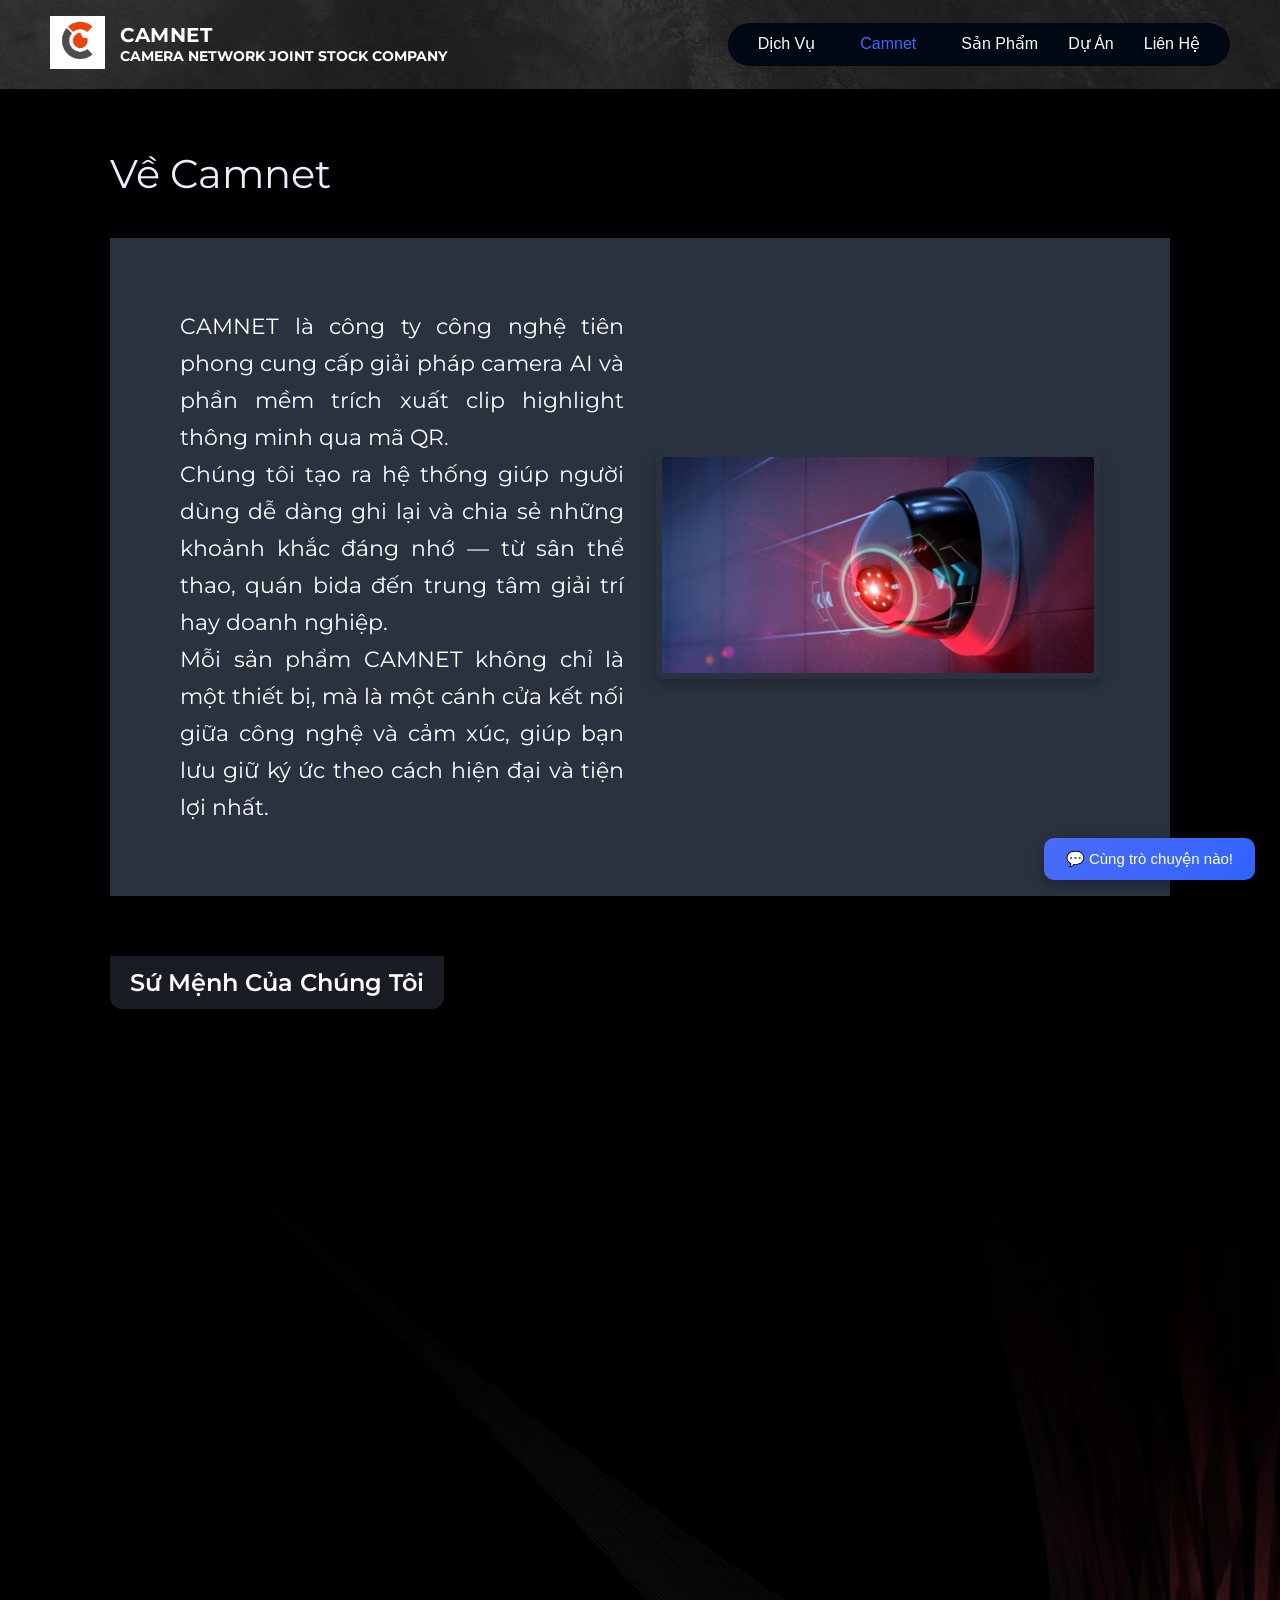
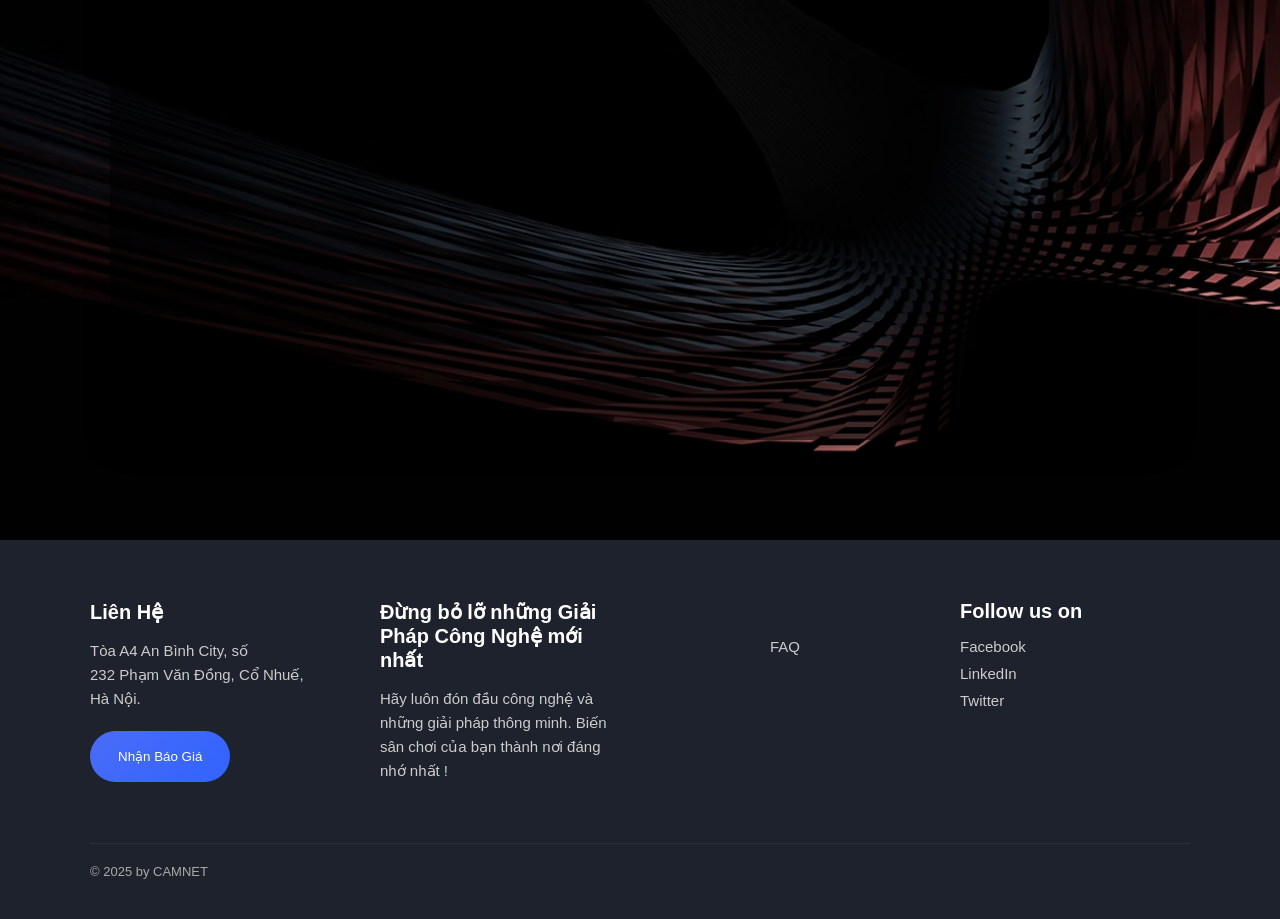
<file: camnet.html>
<!DOCTYPE html>
<html lang="vi">
<head>
  <meta charset="UTF-8" />
  <meta name="viewport" content="width=device-width, initial-scale=1.0" />
  <title>Camnet - Infomation</title>
    <link
      href="https://fonts.googleapis.com/css2?family=Montserrat:wght@100;200;300;400;500;600;700;800;900&display=swap"
      rel="stylesheet">
      <link href="https://unpkg.com/aos@2.3.1/dist/aos.css" rel="stylesheet" />
  <link rel="stylesheet" href="assets/css/header.css" />
  <link rel="stylesheet" href="assets/css/footer.css" />
  <link rel="stylesheet" href="assets/css/camnetIf.css" />
</head>
<body>
  <!-- Import phần header -->
  <div id="header-placeholder"></div>
<div class="camnet-hero">
  <!-- Hàng 1: tiêu đề -->
  <h1 class="camnet-hero__title" data-aos="fade-right">Về Camnet</h1>

  <!-- Hàng 2: box chứa text + ảnh -->
  <div class="camnet-hero__box" data-aos="fade-up">
    <div class="camnet-hero__text" data-aos="fade-left" data-aos-delay="200">
      <p>CAMNET là công ty công nghệ tiên phong cung cấp giải pháp camera AI và phần mềm trích xuất clip highlight thông minh qua mã QR.</p>
      <p>Chúng tôi tạo ra hệ thống giúp người dùng dễ dàng ghi lại và chia sẻ những khoảnh khắc đáng nhớ — từ sân thể thao, quán bida đến trung tâm giải trí hay doanh nghiệp.</p>
      <p>Mỗi sản phẩm CAMNET không chỉ là một thiết bị, mà là một cánh cửa kết nối giữa công nghệ và cảm xúc, giúp bạn lưu giữ ký ức theo cách hiện đại và tiện lợi nhất.</p>
    </div>

    <aside class="camnet-hero__image" data-aos="fade-right" data-aos-delay="400">
      <img src="assets/img/CamnetCamera.jpg" alt="Danh mục sản phẩm CAMNET" />
    </aside>
  </div>
</div>

<div>
<section class="mission-section">
  <h2 class="mission-title-fixed">Sứ Mệnh Của Chúng Tôi</h2>

  <div class="mission-overlay">
    <div class="mission-content" data-aos="fade-up">
      <p>CAMNET ra đời với sứ mệnh kết nối công nghệ và cảm xúc, biến những khoảnh khắc đời thường thành những ký ức đáng nhớ.</p>
      <p>Chúng tôi không chỉ tạo ra sản phẩm, mà còn mang đến giải pháp thông minh giúp người dùng lưu giữ, chia sẻ và trải nghiệm hình ảnh theo cách mới – nhanh hơn, tiện lợi hơn và hiện đại hơn.</p>
      <p>Thông qua công nghệ AI và QR, CAMNET hướng đến mục tiêu đưa mọi không gian – từ sân thể thao, quán bida đến doanh nghiệp – trở nên sống động và giàu giá trị kết nối hơn bao giờ hết.</p>
    </div>

    <div class="core-values" data-aos="fade-up" data-aos-delay="300">
      <h3 class="core-values__title">Giá trị cốt lõi</h3>

      <div class="core-values__grid">
        <div class="value-card">
          <h4>Đổi mới sáng tạo</h4>
          <p>Không ngừng nghiên cứu và ứng dụng công nghệ AI — để mang đến những giải pháp thông minh, khác biệt và hiệu quả.</p>
        </div>
        <div class="value-card">
          <h4>Khách hàng là trọng tâm</h4>
          <p>Mọi sản phẩm và dịch vụ của CAMNET đều hướng đến trải nghiệm người dùng — dễ sử dụng, tiện lợi và tối ưu chi phí.</p>
        </div>
        <div class="value-card">
          <h4>Uy tín và chất lượng</h4>
          <p>Chúng tôi cam kết mang đến sản phẩm bền bỉ, dịch vụ chuyên nghiệp và đồng hành cùng khách hàng trong suốt quá trình sử dụng.</p>
        </div>
      </div>
    </div>
  </div>
</section>


</div>

  <div id="footer-placeholder"></div>
<script src="https://unpkg.com/aos@2.3.1/dist/aos.js"></script>
  <script src="assets/js/index.js"></script>
</body>
</html>
</file>
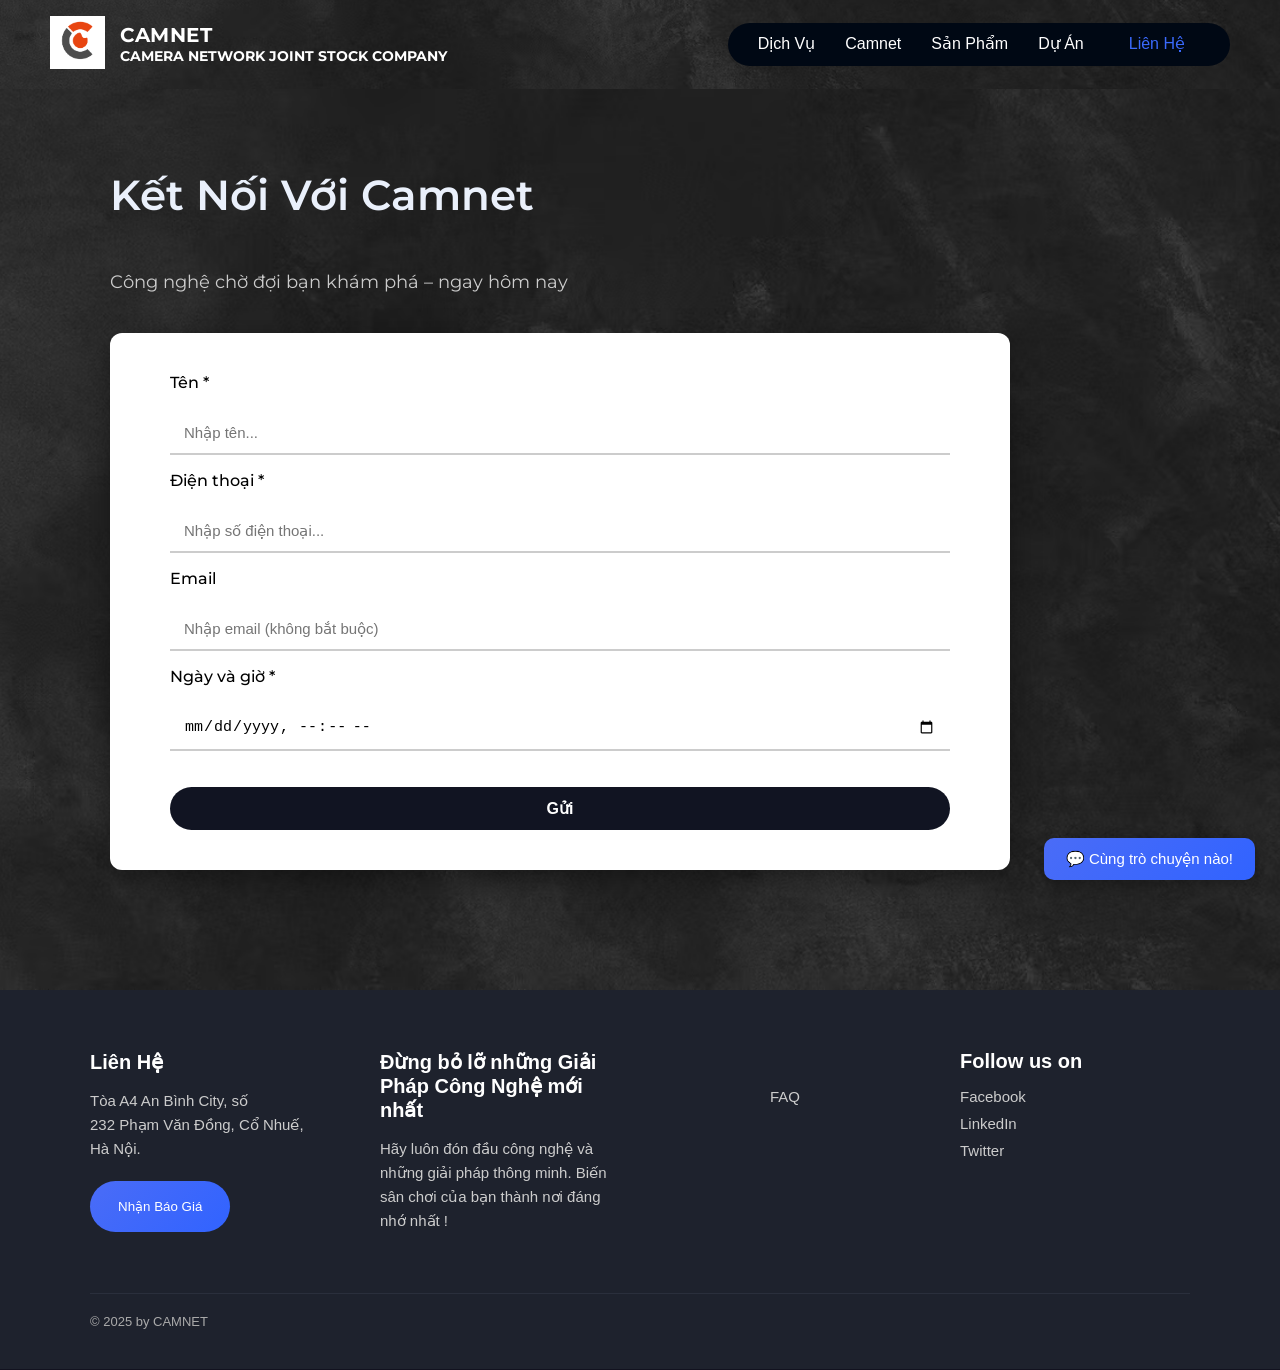
<file: contact.html>
<!DOCTYPE html>
<html lang="vi">
  <head>
    <meta charset="UTF-8" />
    <meta name="viewport" content="width=device-width, initial-scale=1.0" />
    <title>Camnet - Contact</title>
    <link
      href="https://fonts.googleapis.com/css2?family=Montserrat:wght@300;400;500;600;700&display=swap"
      rel="stylesheet"
    />
    <link href="https://unpkg.com/aos@2.3.1/dist/aos.css" rel="stylesheet" />
    <link rel="stylesheet" href="assets/css/header.css" />
    <link rel="stylesheet" href="assets/css/footer.css" />
    <link rel="stylesheet" href="assets/css/contact.css" />
  </head>
  <body>
    <div id="header-placeholder"></div>

    <!-- Hero + Contact Form chung background -->
    <section class="contact-hero">
      <h1 class="contact-hero__title" data-aos="fade-right">
        Kết Nối Với Camnet
      </h1>
      <p class="contact-hero__subtitle" data-aos="fade-up">
        Công nghệ chờ đợi bạn khám phá – ngay hôm nay
      </p>

      <!-- Contact Form -->
      <div class="contact-card" data-aos="fade-up">
        <form class="contact-form">
          <label for="name">Tên *</label>
          <input type="text" id="name" placeholder="Nhập tên..." required />

          <label for="phone">Điện thoại *</label>
          <input
            type="tel"
            id="phone"
            placeholder="Nhập số điện thoại..."
            required
          />

          <label for="email">Email</label>
          <input
            type="email"
            id="email"
            placeholder="Nhập email (không bắt buộc)"
          />

          <label for="datetime">Ngày và giờ *</label>
          <input type="datetime-local" id="datetime" required />

          <button type="submit" class="contact-submit">Gửi</button>
        </form>
      </div>
    </section>

    <div id="footer-placeholder"></div>

    <script src="https://unpkg.com/aos@2.3.1/dist/aos.js"></script>
    <script src="assets/js/index.js"></script>
  </body>
</html>
</file>
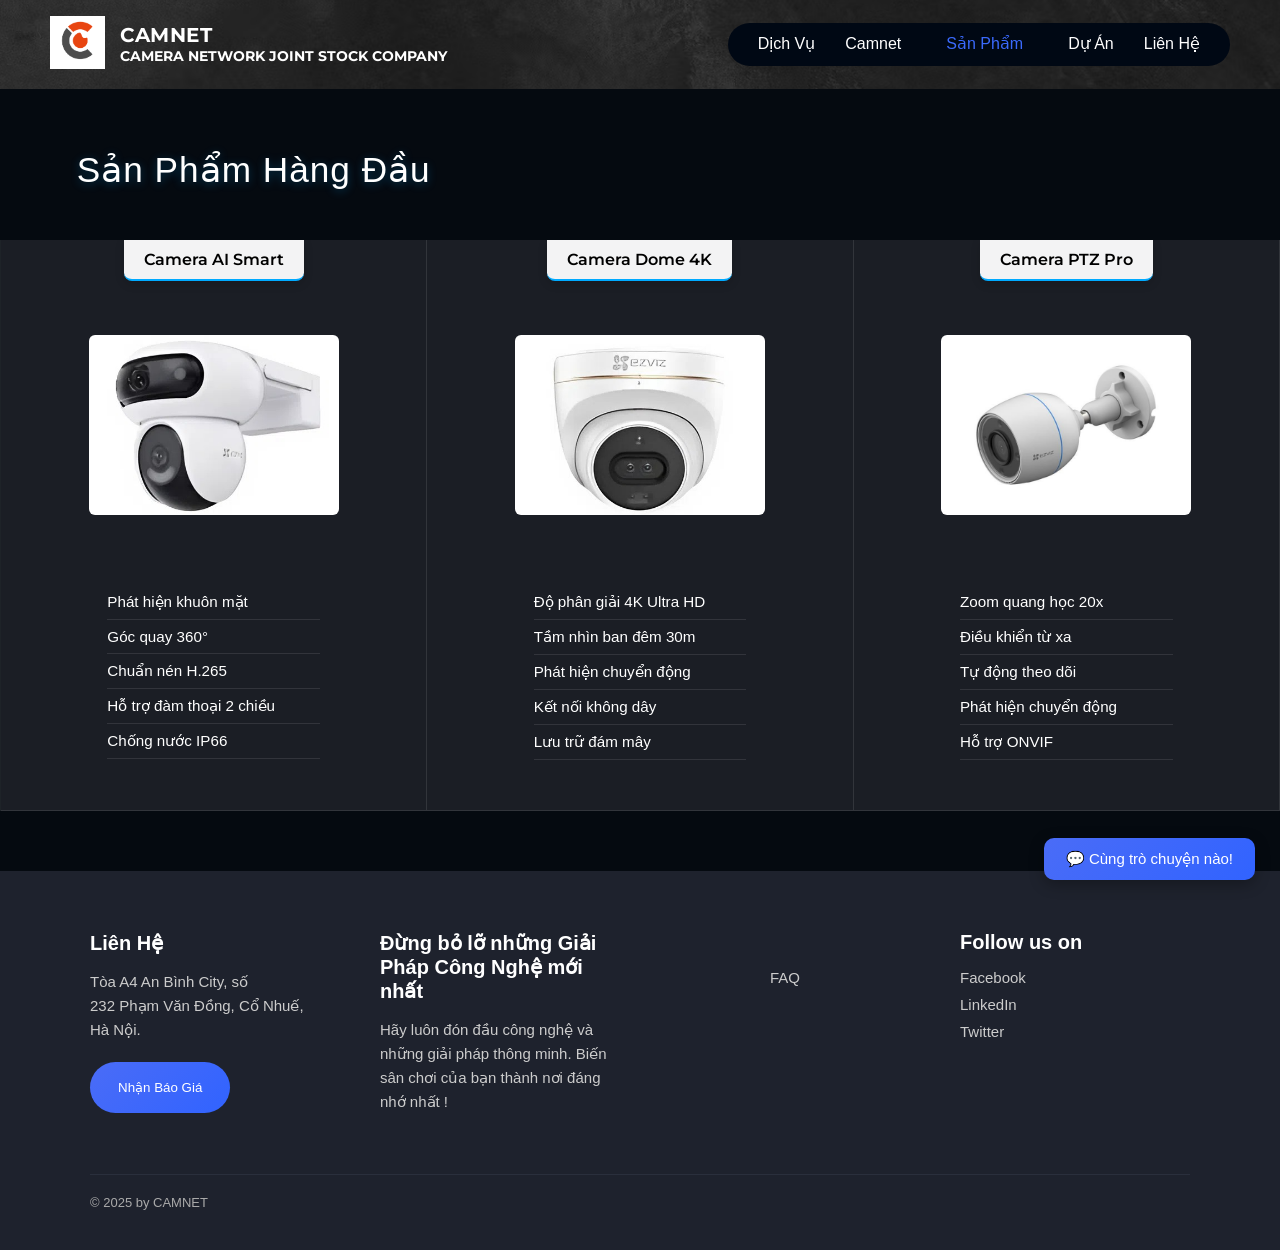
<file: product.html>
<!DOCTYPE html>
<html lang="vi">
  <head>
    <meta charset="UTF-8" />
    <meta name="viewport" content="width=device-width, initial-scale=1.0" />
    <title>Camnet - Sản phẩm</title>
    <link
      href="https://fonts.googleapis.com/css2?family=Montserrat:wght@100;200;300;400;500;600;700;800;900&display=swap"
      rel="stylesheet"
    />
    <link rel="stylesheet" href="assets/css/header.css" />
    <link rel="stylesheet" href="assets/css/footer.css" />
    <link rel="stylesheet" href="assets/css/product.css" />
  </head>

  <body>
    <div id="header-placeholder"></div>

    <section class="product-section">
      <h2 class="product-title">Sản Phẩm Hàng Đầu</h2>

      <div class="product-container">
        <!-- Sản phẩm 1 -->
        <div class="product-card">
          <div class="product-header">Camera AI Smart</div>
          <img src="assets/img/cam1.jpeg" alt="Camera 1" class="product-image" />
          <ul class="product-list">
            <li>Phát hiện khuôn mặt</li>
            <li>Góc quay 360°</li>
            <li>Chuẩn nén H.265</li>
            <li>Hỗ trợ đàm thoại 2 chiều</li>
            <li>Chống nước IP66</li>
          </ul>
        </div>

        <!-- Sản phẩm 2 -->
        <div class="product-card">
          <div class="product-header">Camera Dome 4K</div>
          <img src="assets/img/cam2.jpeg" alt="Camera 2" class="product-image" />
          <ul class="product-list">
            <li>Độ phân giải 4K Ultra HD</li>
            <li>Tầm nhìn ban đêm 30m</li>
            <li>Phát hiện chuyển động</li>
            <li>Kết nối không dây</li>
            <li>Lưu trữ đám mây</li>
          </ul>
        </div>

        <!-- Sản phẩm 3 -->
        <div class="product-card">
          <div class="product-header">Camera PTZ Pro</div>
          <img src="assets/img/ddd.jpg" alt="Camera 3" class="product-image" />
          <ul class="product-list">
            <li>Zoom quang học 20x</li>
            <li>Điều khiển từ xa</li>
            <li>Tự động theo dõi</li>
            <li>Phát hiện chuyển động</li>
            <li>Hỗ trợ ONVIF</li>
          </ul>
        </div>
      </div>
    </section>

    <div id="footer-placeholder"></div>
    <script src="assets/js/index.js"></script>
  </body>
</html>
</file>
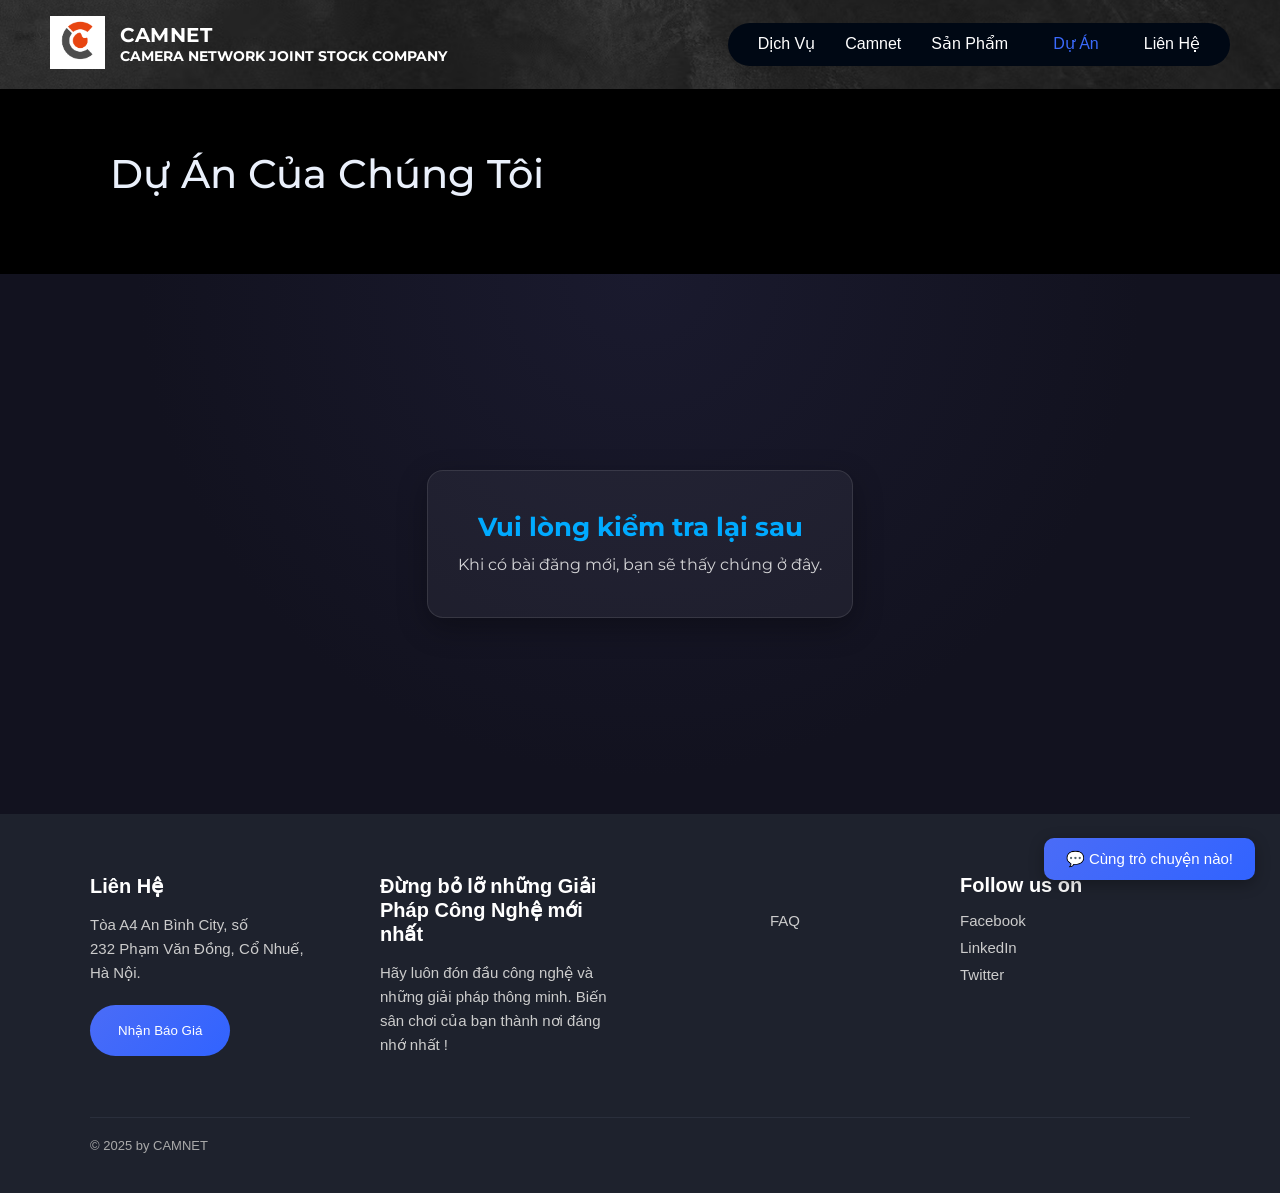
<file: project.html>
<!DOCTYPE html>
<html lang="vi">
<head>
  <meta charset="UTF-8" />
  <meta name="viewport" content="width=device-width, initial-scale=1.0" />
  <title>Camnet - Project</title>
    <link
      href="https://fonts.googleapis.com/css2?family=Montserrat:wght@100;200;300;400;500;600;700;800;900&display=swap"
      rel="stylesheet">
      <link href="https://unpkg.com/aos@2.3.1/dist/aos.css" rel="stylesheet" />
  <link rel="stylesheet" href="assets/css/header.css" />
  <link rel="stylesheet" href="assets/css/footer.css" />
  <link rel="stylesheet" href="assets/css/project.css" />
</head>
<body>
  <!-- Import phần header -->
  <div id="header-placeholder"></div>
<section  class="camnet-hero">
      <h1 class="camnet-hero__title" data-aos="fade-right">Dự Án Của Chúng Tôi</h1>
</section >
 <section class="empty-section" data-aos="fade-up" data-aos-delay="200">
      <div class="empty-box">
        <h2>Vui lòng kiểm tra lại sau</h2>
        <p>Khi có bài đăng mới, bạn sẽ thấy chúng ở đây.</p>
      </div>
    </section>
  <div id="footer-placeholder"></div>
<script src="https://unpkg.com/aos@2.3.1/dist/aos.js"></script>
  <script src="assets/js/index.js"></script>
</body>
</html>
</file>
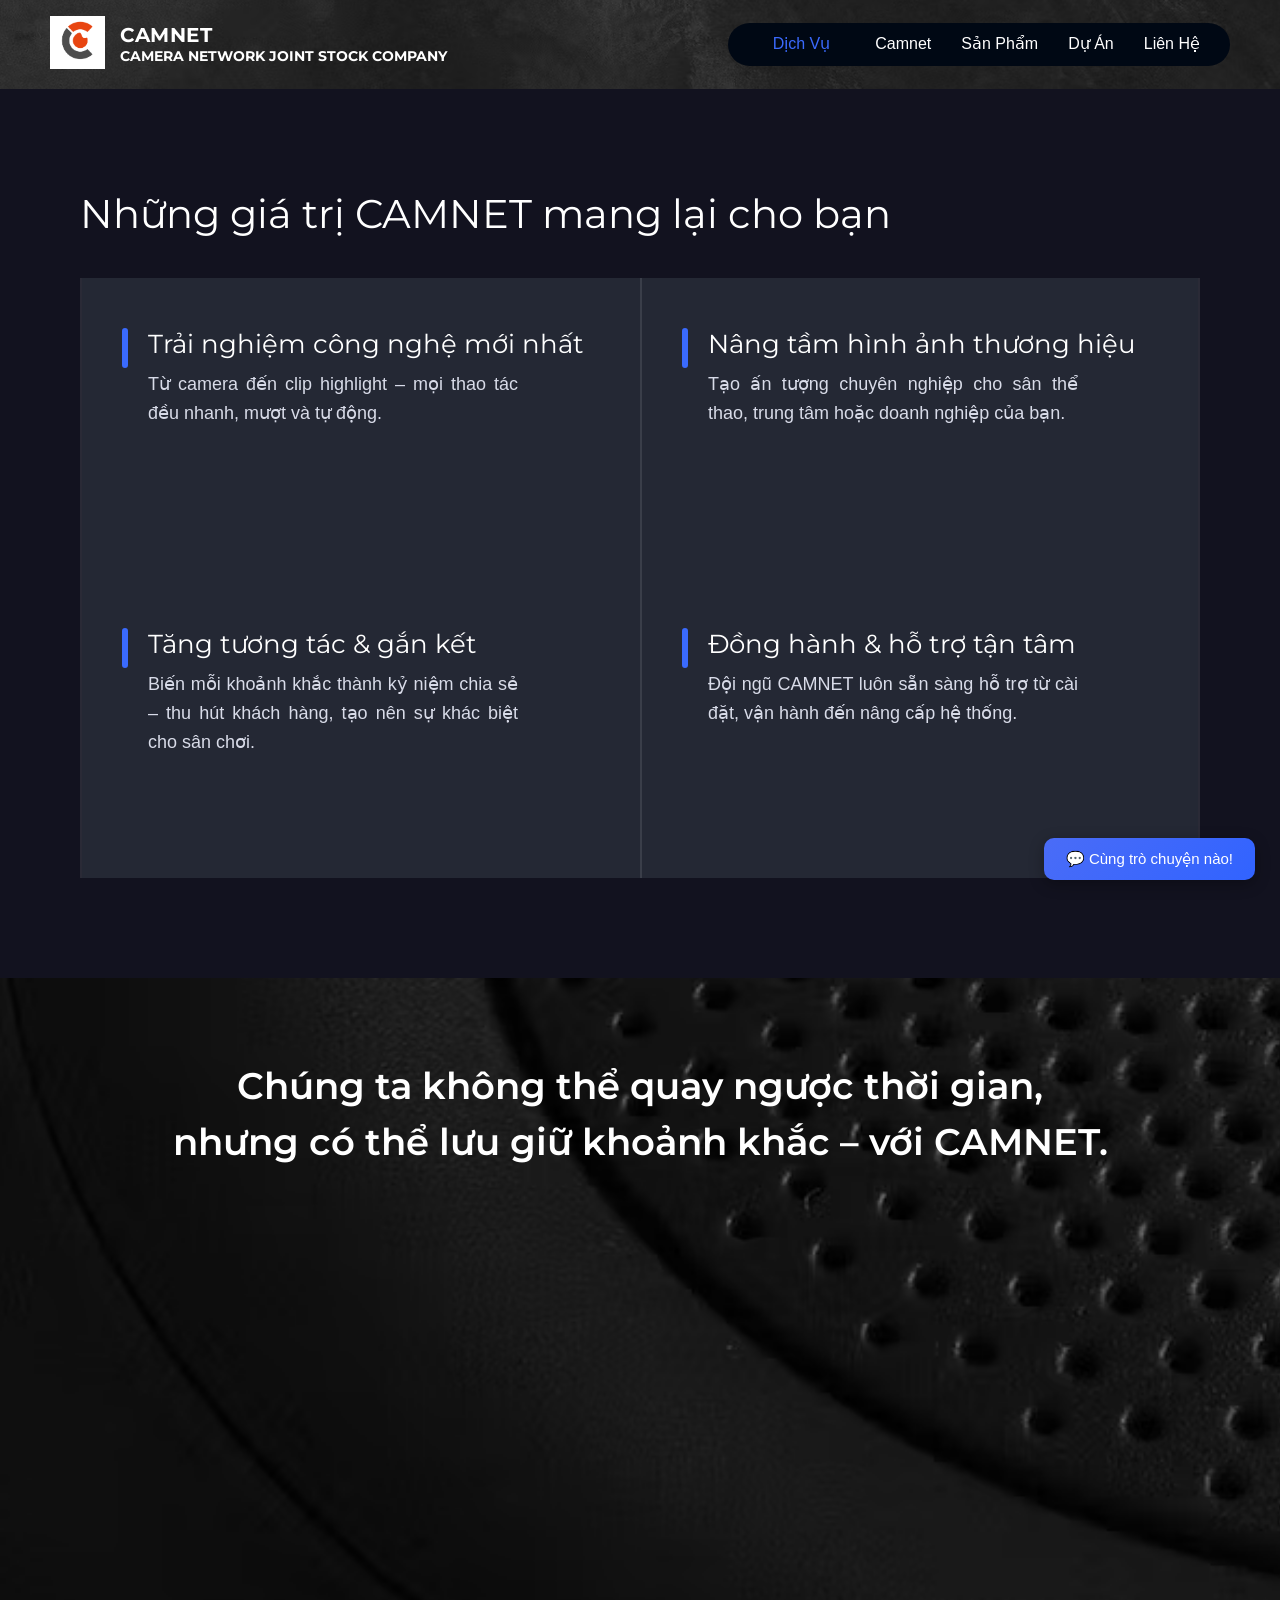
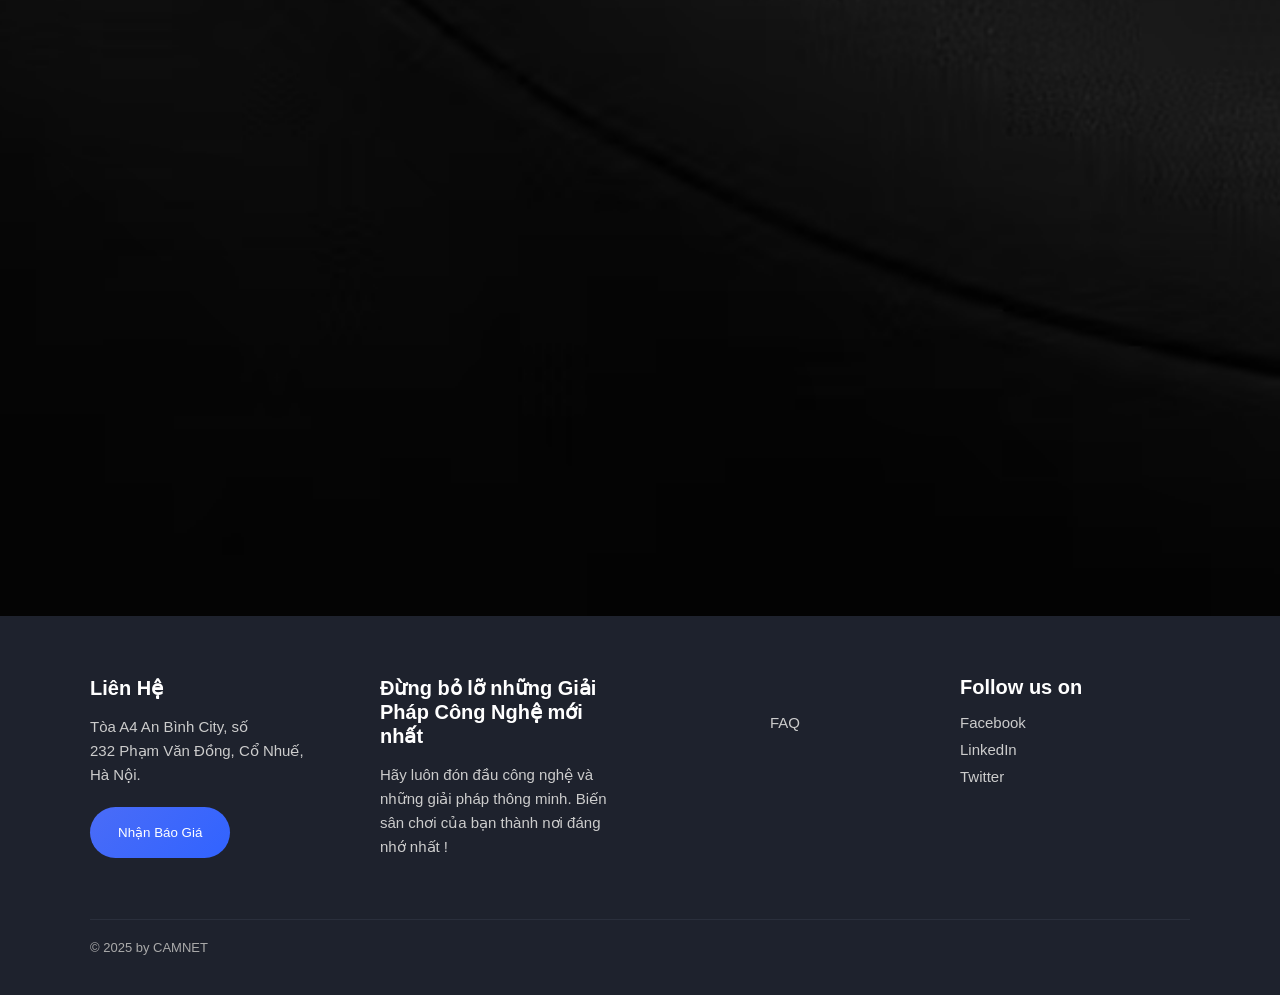
<file: service.html>
<!DOCTYPE html>
<html lang="vi">
  <head>
    <meta charset="UTF-8" />
    <meta name="viewport" content="width=device-width, initial-scale=1.0" />
    <title>Camnet - Sevice</title>
    <link
      href="https://fonts.googleapis.com/css2?family=Montserrat:wght@100;200;300;400;500;600;700;800;900&display=swap"
      rel="stylesheet"
    />
    <link href="https://unpkg.com/aos@2.3.1/dist/aos.css" rel="stylesheet" />
    <link rel="stylesheet" href="assets/css/header.css" />
    <link rel="stylesheet" href="assets/css/footer.css" />
    <link rel="stylesheet" href="assets/css/service.css" />
  </head>
  <body>
    <!-- Import phần header -->
    <div id="header-placeholder"></div>
    <!-- Khối -->
<div class="service-section">
  <h2 class="section-title">
    Những giá trị CAMNET mang lại cho bạn
  </h2>

  <section class="service-grid" aria-label="Danh sách dịch vụ">
    <article class="card">
      <div class="bar"></div>
      <div class="card-content">
        <h3 class="card-title">Trải nghiệm công nghệ mới nhất</h3>
        <p class="card-desc">
          Từ camera đến clip highlight – mọi thao tác đều nhanh, mượt và tự động.
        </p>
      </div>
    </article>

    <article class="card">
      <div class="bar"></div>
      <div class="card-content">
        <h3 class="card-title">Nâng tầm hình ảnh thương hiệu</h3>
        <p class="card-desc">
          Tạo ấn tượng chuyên nghiệp cho sân thể thao, trung tâm hoặc doanh nghiệp của bạn.
        </p>
      </div>
    </article>

    <article class="card">
      <div class="bar"></div>
      <div class="card-content">
        <h3 class="card-title">Tăng tương tác & gắn kết</h3>
        <p class="card-desc">
          Biến mỗi khoảnh khắc thành kỷ niệm chia sẻ – thu hút khách hàng, tạo nên sự khác biệt cho sân chơi.
        </p>
      </div>
    </article>

    <article class="card">
      <div class="bar"></div>
      <div class="card-content">
        <h3 class="card-title">Đồng hành & hỗ trợ tận tâm</h3>
        <p class="card-desc">
          Đội ngũ CAMNET luôn sẵn sàng hỗ trợ từ cài đặt, vận hành đến nâng cấp hệ thống.
        </p>
      </div>
    </article>
  </section>
</div>

    <!-- Sơ đồ -->
    <div>
      <section class="flow-chart-section">
        <h2 class="flow-chart-title">
          Chúng ta không thể quay ngược thời gian,<br />
          nhưng có thể lưu giữ khoảnh khắc – với CAMNET.
        </h2>

        <div class="flow-chart-container">
          <!-- Box trái -->
          <div class="chart-box left-box" data-aos="fade-right">
            <h3 class="box-title">Mua và lắp đặt mới</h3>
            <div class="box-content">
              <p>
                CAMNET cung cấp trọn gói giải pháp mua và lắp đặt camera AI hiện
                đại, phù hợp cho sân thể thao, quán bida, trung tâm giải trí, và
                doanh nghiệp.
              </p>
              <p>
                Tư vấn chọn thiết bị, thiết kế hệ thống, đến thi công và cấu
                hình phần mềm – tất cả đều được thực hiện nhanh chóng, chuyên
                nghiệp và tối ưu chi phí.
              </p>
            </div>
          </div>

          <!-- Khối giữa -->
          <div class="chart-center" data-aos="zoom-in">
            <img
              src="assets/img/left-arrow.png"
              alt="Mũi tên trái"
              class="center-arrow left-arrow"
            />
            <div class="center-text">
              Tùy chọn linh hoạt –<br />
              phù hợp với mọi mô hình sử dụng
            </div>
            <img
              src="assets/img/right-arrow.png"
              alt="Mũi tên phải"
              class="center-arrow right-arrow"
            />
          </div>

          <!-- Box phải -->
          <div class="chart-box right-box" data-aos="fade-left">
            <h3 class="box-title">Tăng tương tác & gắn kết</h3>
            <div class="box-content">
              <p>
                Không cần thay mới hệ thống, CAMNET giúp tích hợp phần mềm AI
                thông minh trực tiếp vào camera hiện có của bạn.
              </p>
              <p>
                Giải pháp này giúp tiết kiệm chi phí đầu tư, đồng thời nâng cấp
                trải nghiệm ghi hình – trích xuất highlight – lưu trữ và chia sẻ
                chỉ bằng một mã QR duy nhất.
              </p>
              <p>
                Nhanh chóng, hiệu quả và tương thích linh hoạt với hầu hết các
                dòng camera trên thị trường.
              </p>
            </div>
          </div>
        </div>
      </section>
    </div>
    <div id="footer-placeholder"></div>
    <script src="https://unpkg.com/aos@2.3.1/dist/aos.js"></script>
    <script src="assets/js/index.js"></script>
  </body>
</html>
</file>
<file: assets/css/header.css>
* {
  margin: 0;
  padding: 0;
  box-sizing: border-box;
}

html,
body {
  width: 100%;
  height: 100%;
}

.header {
  background-image: url('../img/nav.avif'); 
  background-size: cover;       
  background-position: center;   
  background-repeat: no-repeat; 
  color: white;
  padding: 0;
  width: 100vw;
  
}
.company-link {
  text-decoration: none;
  color: inherit; 
}

.nav-list li a.active {
  color: #3a6afd !important;
  font-weight: bold;
  padding: 8px 15px;
  border-radius: 15px;
}

.header-container {
  display: flex;
  justify-content: space-between;
  align-items: center;
  padding: 15px 50px;
}

.logo-section {
  display: flex;
  align-items: center;
  gap: 15px;
}

.logo {
  height: 55px;
  width: 55px;
  object-fit: contain;
}

.company-info h1 {
  font-size: 20px;
  font-family: "montserrat", sans-serif;
  font-weight: 700;
  color: #fff;
  letter-spacing: 0.5px;
}

.company-info p {
  font-family: "montserrat", sans-serif;
  font-size: 14px;
  font-weight: bold;
  color: #fff;
  line-height: 1.4em;
}

 
.navbar .nav-list {
  list-style: none;
  display: flex;
  gap: 30px;
  margin: 0;
  padding: 10px 30px;
  background-color: #000814;
  border-radius: 30px;
}

.navbar .nav-list li a {
  color: #ffffff;
  text-decoration: none;
  font-size: 16px;
  font-weight: normal;
  line-height: 1.4em;
  font-family: "proxima-n-w01-reg", sans-serif;
  transition: color 0.3s ease;
}

.navbar .nav-list li a:hover {
  color: #4a90e2; 
}

 
@media (max-width: 768px) {
  .header-container {
    flex-direction: column;
    align-items: flex-start;
    gap: 10px;
  }

  .navbar .nav-list {
    flex-wrap: wrap;
    padding: 10px 20px;
  }
}
</file>
<file: assets/css/footer.css>
* {
  margin: 0;
  padding: 0;
  box-sizing: border-box;
}

.footer {
  width: 100%;
  background-color: #1e222d;  
  color: #ddd;
  font-family: "Segoe UI", sans-serif;
  position: relative;
  padding: 60px 90px 40px;
}

.footer-container {
  display: grid;
  grid-template-columns: repeat(4, 1fr);
  gap: 60px;
}

 
.footer-column h3 {
  font-size: 20px;
  font-weight: 600;
  margin-bottom: 15px;
  color: #fff;
}

.footer-column p {
  font-size: 15px;
  color: #ccc;
  line-height: 1.6;
  margin-bottom: 20px;
}

.footer-column a {
  display: block;
  color: #ccc;
  text-decoration: none;
  font-size: 15px;
  margin-bottom: 10px;
  transition: color 0.3s;
}

.footer-column a:hover {
  color: #4a90e2;
}

 
.quote-btn {
  background: linear-gradient(135deg, #4a6cf7, #3163ff);
  color: white;
  padding: 18px 28px;
  border: none;
  border-radius: 30px;
  cursor: pointer;
  font-weight: 500;
  transition: opacity 0.3s;
}

.quote-btn:hover {
  opacity: 0.9;
}

 
.footer-bottom {
  margin-top: 40px;
  border-top: 1px solid #2a2f3c;
  padding-top: 20px;
  text-align: left;
  color: #aaa;
  font-size: 13px;
}

 
.chat-btn {
  position: fixed;
  bottom: 20px;
  right: 25px;
  background: linear-gradient(135deg, #4a6cf7, #3163ff);
  color: white;
  border: none;
  border-radius: 10px;
  z-index: 1000;
  padding: 12px 22px;
  font-size: 15px;
  cursor: pointer;
  box-shadow: 0 4px 15px rgba(0, 0, 0, 0.3);
  transition: transform 0.2s;
}

.chat-btn:hover {
  transform: scale(1.05);
}

 
@media (max-width: 992px) {
  .footer-container {
    grid-template-columns: 1fr 1fr;
  }
}

@media (max-width: 600px) {
  .footer-container {
    grid-template-columns: 1fr;
  }

  .footer {
    padding: 40px 20px;
  }

  .chat-btn {
    font-size: 14px;
    padding: 10px 18px;
  }
}
</file>
<file: assets/css/camnetIf.css>
html {
  scrollbar-width: none;
}

html::-webkit-scrollbar {
  display: none;
}

body {
  overflow-y: scroll;
  overflow-x: hidden;
  margin: 0;
  padding: 0;
}

.camnet-hero {
  background: #000000;
  padding: 60px 110px; 
  display: flex;
  flex-direction: column;
  align-items: flex-start;
  gap: 24px;  
  box-sizing: border-box;
}

 
.camnet-hero__title {
  font-size: 40px;
  font-weight: 400;
  color: #eaf0fb;
  margin: 0 0 16px 0;
  font-family: "montserrat", sans-serif;
}

 
.camnet-hero__box {
  display: grid;
  grid-template-columns: 1fr 1fr;  
  gap: 32px;
  width: 100%;
  margin: 0 auto;  
  background: #2a3240;
  padding: 70px;
  align-items: center;
  box-sizing: border-box;
}

.camnet-hero__text {
  max-width: 600px;  
  margin: 0;         
  text-align: justify;  
}

 
.camnet-hero__text p {
  margin: px 0;  
  font-family: "montserrat", sans-serif;
  line-height: 1.65;
  font-size: 1.4rem;
  color: #ffffff;
}

 
.camnet-hero__image {
  text-align: center;
}

.camnet-hero__image img {
  width: 100%;
  max-width: 500px;
  height: auto;
  border-radius: 8px;
  box-shadow: 0 6px 14px rgba(0,0,0,.25);
  background: #2a3240;
  padding: 6px;
}

 
@media (max-width: 1024px) {
  .camnet-hero {
    padding: 40px 16px; 
  }
  .camnet-hero__box {
    grid-template-columns: 1fr;
    text-align: center;
  }
  .camnet-hero__image img { max-width: 360px; }
  .camnet-hero__title { text-align: center; }
}

.mission-section {
  position: relative;
  background-image: url("../img/camnetIFTO.avif");
  background-size: cover;
  background-position: center;
  background-repeat: no-repeat;
  padding: 100px 110px;
  color: #fff;
  font-family: "Montserrat", sans-serif;
  overflow: hidden;
}

 
.mission-overlay {
  background: rgba(0, 0, 0, 0.65);
  padding: 40px 0px;
  border-radius: 16px;
  box-shadow: 0 8px 24px rgba(0, 0, 0, 0.4);
  position: relative;
  z-index: 2;
}
 
.mission-title-fixed {
  position: absolute;
  top: 0px;
  background: rgba(30, 34, 40, 0.85);
  color: #fff;
  padding: 12px 20px;
  border-top-left-radius: 0;
  border-top-right-radius: 0;
  font-size: 1.5rem;
  border-bottom-left-radius: 12px;
  border-bottom-right-radius: 12px;
  font-weight: 600;
  font-family: "Montserrat", sans-serif;
  z-index: 4;
  box-shadow: 0 4px 12px rgba(0, 0, 0, 0.4);
  white-space: nowrap;
}

 
.mission-content p {
   font-size: 1.4rem;
  line-height: 1.8;
  margin-bottom: 16px;
  max-width: 650px;
  text-align: justify;
  color: #eaf0fb;
}

 
.core-values {
  margin-top: 60px;
}

.core-values__title {
  background: rgba(30, 34, 40, 0.9);
  display: inline-block;
  padding: 12px 100px;
  border-radius: 8px 8px 0 0;
  font-weight: 600;
  color: #ffffff;
    border-top-left-radius: 12;
  border-top-right-radius: 12;
  font-size: 1.5rem;
  border-bottom-left-radius: 0px;
  border-bottom-right-radius: 0px;
}

.core-values__grid {
  display: grid;
  grid-template-columns: repeat(3, 1fr);
  gap: 24px;
  background: rgba(12, 18, 28, 0.85);
  padding: 40px;
  border-radius: 0 12px 12px 12px;
  backdrop-filter: blur(6px);
}

.value-card {
  background: rgba(2, 10, 20, 0.8);
  padding: 32px 24px;
  border-left: 3px solid #3a6afd;
  border-radius: 8px;
  transition: transform 0.3s ease, box-shadow 0.3s ease;
}

.value-card:hover {
  transform: translateY(-6px);
  box-shadow: 0 8px 16px rgba(0, 0, 0, 0.3);
}

.value-card h4 {
  font-size: 20px;
  font-weight: 600;
  margin-bottom: 12px;
  color: #ffffff;
}

.value-card p {
  font-size: 1rem;
  color: #c7d1e0;
  line-height: 1.7;
  text-align: justify;
}

 
@media (max-width: 1024px) {
  .mission-section {
    padding: 60px 24px;
  }

  .mission-overlay {
    padding: 50px 20px;
  }

  .core-values__grid {
    grid-template-columns: 1fr;
  }

  .mission-title-fixed {
    left: 20px;
    top: 0;
  }
}
</file>
<file: assets/css/contact.css>
:root {
  --card-dark: #1e1e2f;
  --accent: #2962ff;
}

* {
  margin: 0;
  padding: 0;
  box-sizing: border-box;
}

html {
  scrollbar-width: none;
}

html::-webkit-scrollbar {
  display: none;
}

body {
  font-family: "Montserrat", sans-serif;
  background-color: #12121f;
  color: #fff;
  overflow-x: hidden;
}


.contact-hero {
  background: url("../img/nav.avif") center/cover no-repeat;
  padding: 80px 110px 120px; 
  display: flex;
  flex-direction: column;
  align-items: flex-start;
  box-sizing: border-box;
  gap: 40px; 
}

.contact-hero__title {
  font-size: 42px;
  font-weight: 600;
  color: #eaf0fb;
  margin-bottom: 10px;
}

.contact-hero__subtitle {
  font-size: 18px;
  color: #ccc;
}

.contact-section {
  display: flex;
  justify-content: center;
  align-items: center;
  padding: 0; 
  background: none;
}

.contact-card {
  background: #fff;
  color: #000;
  border-radius: 12px;
  padding: 40px 60px;
  width: 100%;
  max-width: 900px;  
  box-shadow: 0 8px 30px rgba(0, 0, 0, 0.4);
}


.contact-form {
  display: flex;
  flex-direction: column;
  gap: 16px;
}

.contact-form label {
  font-weight: 500;
  margin-bottom: 4px;
}

.contact-form input {
  padding: 12px 14px;
  border: none;
  border-bottom: 2px solid #ccc;
  font-size: 15px;
  outline: none;
  transition: all 0.3s ease;
  background: transparent;
}

.contact-form input:focus {
  border-bottom: 2px solid var(--accent);
}

.contact-submit {
  margin-top: 20px;
  padding: 12px 0;
  background-color: #111422;
  color: #fff;
  font-weight: 600;
  font-size: 16px;
  border: none;
  border-radius: 50px;
  cursor: pointer;
  transition: all 0.3s ease;
}

.contact-submit:hover {
  background-color: var(--accent);
  transform: translateY(-2px);
}


@media (max-width: 768px) {
  .contact-hero {
    padding: 60px 30px;
  }

  .contact-hero__title {
    font-size: 32px;
  }

  .contact-card {
    padding: 30px 25px;
    width: 100%;     
    min-width: 0;  
  }
}
</file>
<file: assets/css/product.css>
body {
  margin: 0;
  font-family: "Segoe UI", sans-serif;
  background-color: #050a10;
  color: #fff;
  overflow-x: hidden;
}

html::-webkit-scrollbar {
  display: none;
}

.product-title {
  text-align: left;
  font-size: 2.2rem;
  font-weight: 500;
  padding: 60px 0 50px;
  margin: 0 6%;
  letter-spacing: 1px;
  text-shadow: 0 2px 10px rgba(0, 170, 255, 0.3);
  position: relative;
  width: fit-content;
}

/* Container */
.product-container {
  display: flex;
  justify-content: center;
  align-items: stretch;
  flex-wrap: wrap;
  border-left: 1px solid rgba(255, 255, 255, 0.1);
  width: 100%;
  margin: 0 auto 60px;
}

/* Card sản phẩm */
.product-card {
  background-color: #1b1e25;
  flex: 1 1 300px;
  min-width: 280px;
  max-width: 550px;
  border-right: 1px solid rgba(255, 255, 255, 0.1);
  border-bottom: 1px solid rgba(255, 255, 255, 0.1);
  display: flex;
  flex-direction: column;
  align-items: center;
  position: relative;
  padding-top: 55px;
  box-sizing: border-box;
  overflow: hidden;
}

/* Hiệu ứng ánh sáng */
.product-card::before {
  content: "";
  position: absolute;
  inset: 0;
  background: radial-gradient(circle at top, rgba(0, 170, 255, 0.15), transparent 70%);
  opacity: 0;
  transition: opacity 0.5s ease;
}

.product-card:hover::before {
  opacity: 1;
}

/* Hover */
.product-card:hover {
  transform: translateY(-4px);
  box-shadow: 0 6px 18px rgba(0, 0, 0, 0.4);
}

/* -------------------- */
/* ✨ ANIMATION TÙY CHỈNH ✨ */
/* -------------------- */

/* Header trượt từ trên xuống */
@keyframes slideDown {
  0% {
    transform: translateY(-40px);
    opacity: 0;
  }
  100% {
    transform: translateY(0);
    opacity: 1;
  }
}

/* Hình và danh sách trượt từ trái qua */
@keyframes slideInLeft {
  0% {
    transform: translateX(-50px);
    opacity: 0;
  }
  100% {
    transform: translateX(0);
    opacity: 1;
  }
}

/* Áp dụng animation */
.product-card {
  opacity: 0;
  transform: translateY(20px);
  animation: fadeIn 0.5s ease forwards;
}

@keyframes fadeIn {
  to {
    opacity: 1;
    transform: translateY(0);
  }
}

.product-header {
  position: absolute;
  top: 0;
  transform: translateX(-50%);
  background: rgba(255, 255, 255, 0.95);
  color: #000;
  font-weight: 600;
  font-size: 1rem;
  text-align: center;
  padding: 10px 20px;
  border-bottom: 2px solid #00aaff;
  border-radius: 0 0 8px 8px;
  font-family: "Montserrat", sans-serif;
  z-index: 2;
  box-shadow: 0 3px 10px rgba(0, 0, 0, 0.15);
  width: fit-content;
  min-width: 150px;
  animation: slideDown 0.8s ease forwards;
  animation-delay: 0.3s;
  opacity: 0;
}

.product-image {
  width: 250px;
  height: 180px;
  object-fit: cover;
  border-radius: 6px;
  margin-bottom: 20px;
  background-color: #0d1117;
  margin-top: 40px;
  transition: transform 0.4s ease, box-shadow 0.3s ease;
  animation: slideInLeft 0.8s ease forwards;
  animation-delay: 0.5s;
  opacity: 0;
}

.product-list {
  list-style: none;
  padding: 50px 0;
  margin: 0;
  width: 50%;
  animation: slideInLeft 0.8s ease forwards;
  animation-delay: 0.7s;
  opacity: 0;
}

.product-card:hover .product-image {
  transform: scale(1.05);
  box-shadow: 0 6px 20px rgba(0, 170, 255, 0.25);
}

.product-list li {
  padding: 8px 0;
  border-bottom: 1px solid rgba(255, 255, 255, 0.1);
  font-weight: 500;
  font-size: 0.95rem;
}

/* Responsive */
@media (max-width: 900px) {
  .product-card {
    flex: 1 1 45%;
  }
}

@media (max-width: 600px) {
  .product-card {
    flex: 1 1 100%;
  }
}
</file>
<file: assets/css/project.css>
:root {
  --card-dark: #1e1e2f;
  --accent: #2962ff;
}

* {
  margin: 0;
  padding: 0;
  box-sizing: border-box;
}

html {
  scrollbar-width: none;
}

html::-webkit-scrollbar {
  display: none;
}

body {
  overflow-y: scroll;
  overflow-x: hidden;
  margin: 0;
  padding: 0;
  background-color: #12121f;
  color: #fff;
}

.camnet-hero {
  background: #000;
  padding: 60px 110px;
  display: flex;
  flex-direction: column;
  align-items: flex-start;
  gap: 24px;
  box-sizing: border-box;
}

.camnet-hero__title {
  font-size: 40px;
  font-weight: 500;
  color: #eaf0fb;
  margin: 0 0 16px 0;
  font-family: "Montserrat", sans-serif;
}

 
.empty-section {
  display: flex;
  justify-content: center;
  align-items: center;
  padding: 80px 20px;
  text-align: center;
  background: radial-gradient(circle at top, #1a1a2e, #12121f 60%);
  min-height: 60vh;
}

.empty-box {
  max-width: 480px;
  background: rgba(255, 255, 255, 0.05);
  padding: 40px 30px;
  border-radius: 16px;
  box-shadow: 0 10px 30px rgba(0, 0, 0, 0.3);
  border: 1px solid rgba(255, 255, 255, 0.1);
  animation: fadeIn 1s ease forwards;
}

.empty-icon {
  width: 120px;
  margin-bottom: 20px;
  opacity: 0.9;
  filter: drop-shadow(0 0 10px rgba(41, 98, 255, 0.3));
}

.empty-box h2 {
  font-size: 1.6rem;
  margin-bottom: 10px;
    font-family: "montserrat", sans-serif;
  color: #00aaff;
}

.empty-box p {
  font-size: 1rem;
  opacity: 0.8;
    font-family: "montserrat", sans-serif;
  line-height: 1.6;
}

 
@keyframes fadeIn {
  from {
    opacity: 0;
    transform: translateY(30px);
  }
  to {
    opacity: 1;
    transform: translateY(0);
  }
}

 
@media (max-width: 768px) {
  .camnet-hero {
    padding: 40px 20px;
  }

  .empty-box {
    padding: 30px 20px;
  }
}
</file>
<file: assets/css/service.css>
:root {
  --card-dark: #242834;
  --accent: #3a6afd;
}

* {
  margin: 0;
  padding: 0;
  box-sizing: border-box;
}

body {
  background-color: #12121f;
  color: #fff;
  overflow-x: hidden;
}

.service-section {
  margin: 0 auto;
  padding: 100px 80px;
}

h2.section-title {
  font-size: 40px;
  font-weight: 400;
  margin-bottom: 40px;
  text-align: left;
  font-family: "Montserrat", sans-serif;
}

/* Lưới chia 2 cột */
.service-grid {
  display: grid;
  grid-template-columns: 1fr 1fr;
  border-left: 2px solid rgba(255, 255, 255, 0.1);
  border-right: 2px solid rgba(255, 255, 255, 0.1);
}

/* Card */
.card {
  background: var(--card-dark);
  padding: 50px 40px;
  display: flex;
  align-items: flex-start;
  border-left: 2px solid rgba(255, 255, 255, 0.1);
  min-height: 300px;
  transition: transform 0.3s ease, box-shadow 0.3s ease;
}

.card:nth-child(odd) {
  border-left: none;
}

/* Thanh màu xanh có animation dài dần */
.card .bar {
  width: 6px;
  height: 0;
  background-color: var(--accent);
  border-radius: 3px;
  margin-right: 20px;
  animation: growBar 1s ease forwards;
}

@keyframes growBar {
  0% {
    height: 0;
  }
  100% {
    height: 40px;
  }
}

/* Nội dung */
.card-content {
  flex: 1;
}

.card-title {
  font-size: 26px;
  margin-bottom: 10px;
  font-weight: 400;
  font-family: "Montserrat", sans-serif;
}

.card-desc {
  font-size: 18px;
  color: #d8dbe8;
  text-align: justify;
  max-width: 370px;
  line-height: 1.6;
  font-family: "proxima-n-w01-reg", sans-serif;
}

/* Responsive */
@media (max-width: 900px) {
  .service-grid {
    grid-template-columns: 1fr;
    border: none;
  }
  .card {
    border-left: none;
    min-height: 180px;
  }
}


/* --- Sơ Đồ Camnet --- */
.flow-chart-section {
  background: url("../img/sodoDichvu.avif") center/cover no-repeat;
  padding: 80px 150px;
  color: #fff;
  font-family: "Montserrat", sans-serif;
  display: flex;
  flex-direction: column;
  align-items: center;
  text-align: center;
  overflow: hidden;
}

.flow-chart-title {
  font-size: 37px;
  font-weight: 600;
  line-height: 1.5;
  margin-bottom: 60px;
}

/* --- Container chính --- */
.flow-chart-container {
  display: flex;
  justify-content: space-between;
  align-items: center;
  gap: 120px; /* khoảng cách giữa các khối */
  width: 100%;
  position: relative;
  padding: 80px 60px;
  flex-wrap: nowrap; /* giữ 3 khối cùng hàng */
  margin: 0 auto;
}

/* --- Box Trái & Phải --- */
.chart-box {
  background: rgba(0, 0, 0, 0.6);
  border: 10px solid #242834;
  padding: 25px;
  width: 340px;
  min-height: 450px;
  color: #fff;
  text-align: left;
  position: relative;
  box-shadow: 0 0 10px rgba(36, 40, 52, 0.3);
  z-index: 2;
}

.box-title {
  font-size: 1.25rem;
  font-weight: 500;
  margin-bottom: 15px;
}

.box-content p {
  font-size: 0.95rem;
  line-height: 1.6;
  margin-bottom: 10px;
  text-align: justify;
}

/* --- Khối Trung Tâm --- */
.chart-center {
  position: relative;
  width: 420px;
  height: 120px;
  border: 5px solid #242834;
  border-radius: 60px;
  background: rgba(20, 20, 20, 0.8);
  box-shadow: 0 0 20px rgba(36, 40, 52, 0.4);
  display: flex;
  justify-content: center;
  align-items: center;
  text-align: center;
  overflow: visible;
  z-index: 1;
}

.center-text {
  font-size: 1.3rem;
  font-weight: 400;
  line-height: 1.5;
  color: #fff;
  z-index: 2;
}

.center-text strong {
  color: #ffcc00;
}

/* --- Mũi tên hai bên --- */
.center-arrow {
  position: absolute;
  top: 50%;
  transform: translateY(-50%);
  width: 90px;
  opacity: 0.95;
  z-index: 0;
  /* Đổi sang màu #242834 */
  filter: brightness(0) saturate(100%) invert(18%) sepia(9%) saturate(743%)
    hue-rotate(186deg) brightness(94%) contrast(94%);
}

/* Đặt mũi tên ra ngoài, không chồng lên box */
.left-arrow {
  right: calc(100% + 50px);
}

.right-arrow {
  left: calc(100% + 50px);
}

/* --- Bỏ hiệu ứng hover xoay --- */
.chart-center:hover .center-arrow {
  transform: translateY(-50%);
  opacity: 1;
}

@media (max-width: 992px) {
  .flow-chart-section {
    padding: 60px 20px; /* giảm padding ngang */
  }

  /* 🎯 Tiêu đề chính */
  .flow-chart-title {
    font-size: 1.6rem; /* thu nhỏ font */
    line-height: 1.6;
    font-weight: 600;
    margin-bottom: 40px;
    text-align: center;
    padding: 0 10px;
  }

  .flow-chart-container {
    flex-direction: column;
    align-items: center;
    gap: 100px;
    position: relative;
    overflow: visible;
  }

  .chart-center {
    position: relative;
    z-index: 2;
  }

  /* Mũi tên cơ bản */
  .center-arrow {
    position: absolute;
    left: 50%;
    width: 70px;
    opacity: 0.9;
    transform: translateX(-50%);
    filter: brightness(0) saturate(100%) invert(18%) sepia(9%) saturate(743%)
      hue-rotate(186deg) brightness(94%) contrast(94%);
    pointer-events: none;
  }

  /* 🔼 Mũi tên chỉ lên (trên chart-center) */
  .left-arrow {
    top: -90px;
    transform: translateX(-50%) rotate(270deg);
    z-index: 1;
  }

  /* 🔽 Mũi tên chỉ xuống (ra ngoài chart-center, không đè text) */
  .right-arrow {
    position: absolute;
    top: 100%; /* ⬅️ đặt ngay dưới chart-center */
    margin-top: 20px; /* ⬅️ cách hẳn ra khỏi text */
    transform: translateX(-50%) rotate(90deg);
    z-index: 1;
  }
  .center-text {
    font-size: 1.1rem;
    line-height: 1.6;
  }

  .box-content p {
    font-size: 1rem;
    line-height: 1.7;
    text-align: justify;
  }

  .box-title {
    text-align: center;
    font-weight: 600;
    font-size: 1.2rem;
  }
}
</file>
